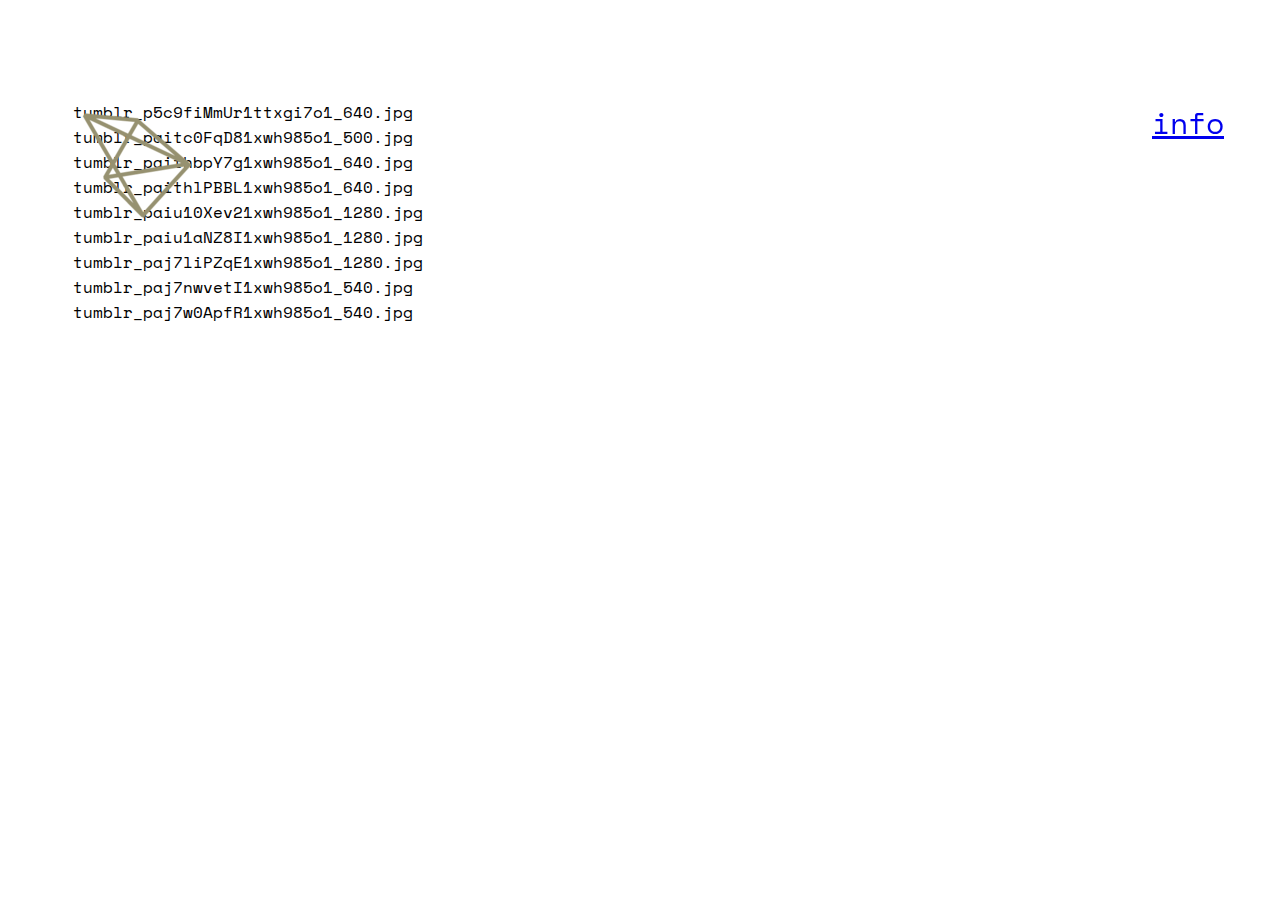
<file: index.html>
<!DOCTYPE html>
<html>
<head>
<title>ARTIFVCT</title>
  <link rel="stylesheet" href="style.css">
  <link href="https://fonts.googleapis.com/css?family=Space+Mono:400,700" rel="stylesheet">
  <script src="https://ajax.googleapis.com/ajax/libs/jquery/3.3.1/jquery.min.js"></script>
</head>

<body>
  <nav>
  <a href="/"><img src="/img/logo.png" /></a>
  <a class="link" href="/info.html">info</a>
  </nav>
  <div class="content">
  </div>
  
  
</body>
  <script>
    $(document).ready(function() {

$.ajax({

url: "archive",

success: function(data){

$(data).find("a:contains(.jpg)").each(function(){

// will loop through

var images = $(this).attr("href");

$('<option value="' + images + '"></option>').html(images).appendTo('.content');

});

}

});

});
  </script>

</html>
</file>
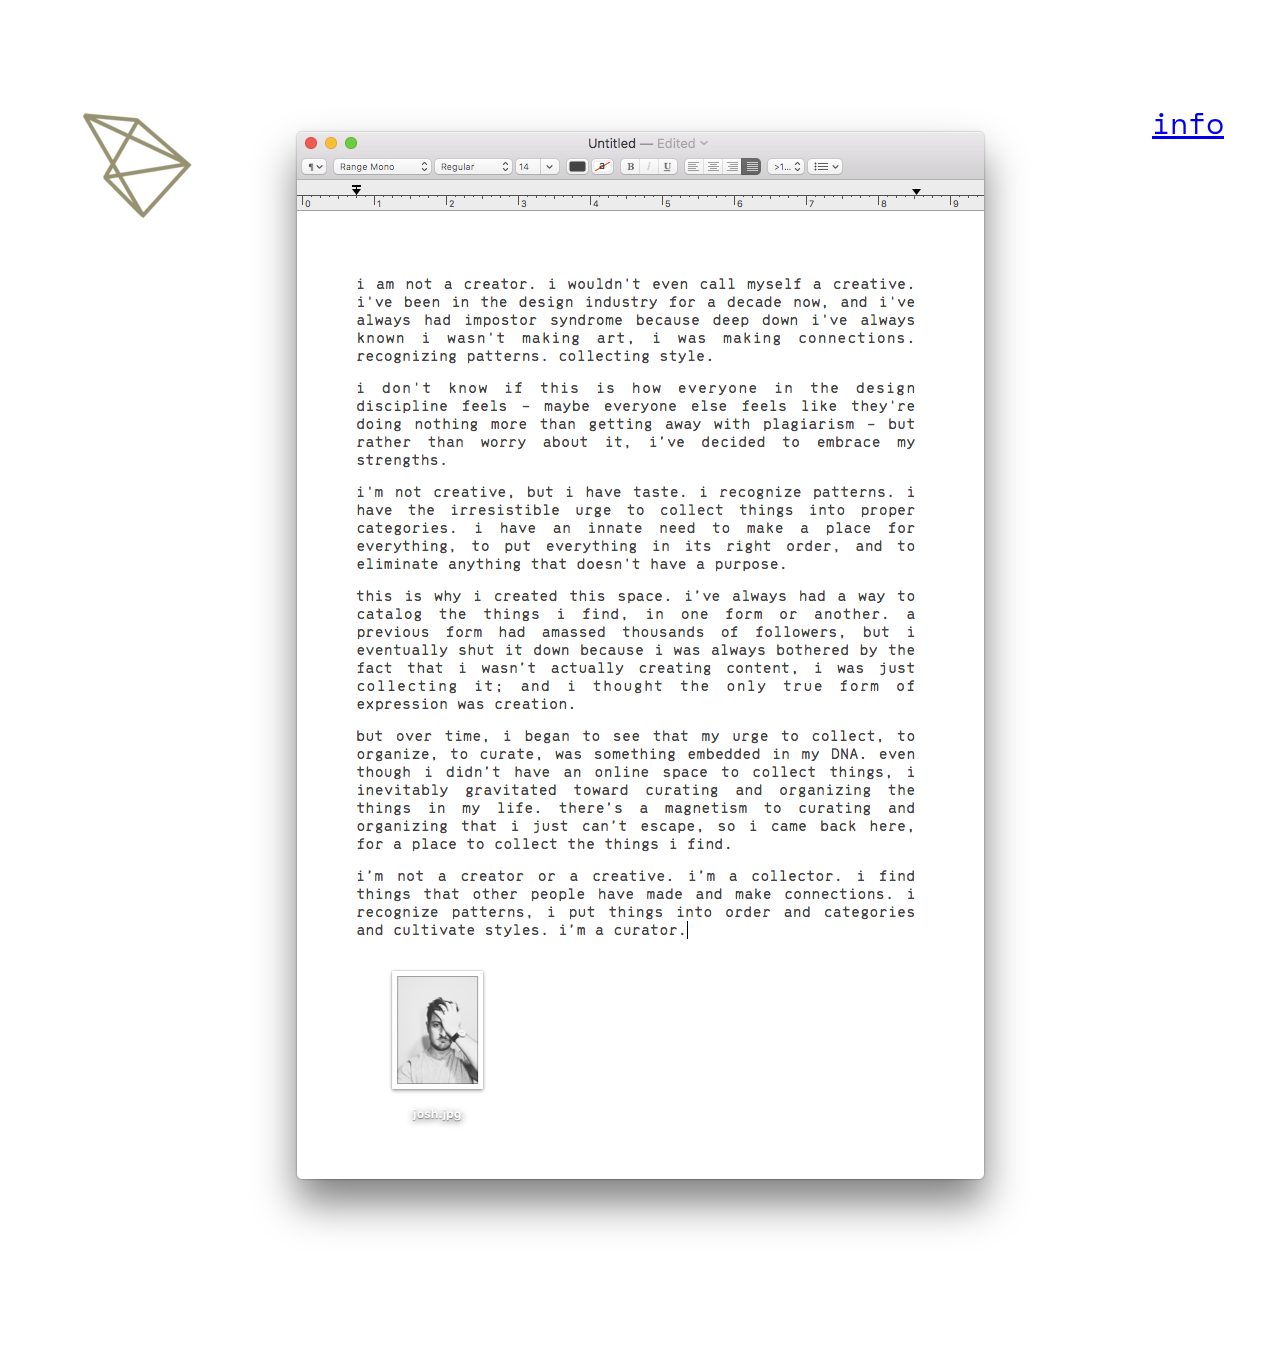
<file: info.html>
<!DOCTYPE html>
<html>
<head>
<title>ARTIFVCT | info</title>
  <link rel="stylesheet" href="style.css">
  <link href="https://fonts.googleapis.com/css?family=Space+Mono:400,700" rel="stylesheet">
</head>

<body>
  <nav>
  <a href="/"><img src="/img/logo.png" /></a>
  <a class="link" href="/info.html">info</a>
  </nav>
  <div class="content" style="text-align:center">
  <img src="/img/info.png" />
  </div>
  
</body>

</html>
</file>
<file: style.css>
* {box-sizing:border-box;}

body {
  color:#000;
  font-family:'Space Mono',monospace;
  -webkit-font-smoothing: antialiased;
}

nav {
  font-size:30px;
  position:fixed;
  width: 100%;
  margin:0 auto;
  padding:0 5%;
}

nav .link {
  font-size:30px;
  float:right;
}

.content {
  width:90%;
  margin:100px auto;
}
</file>
